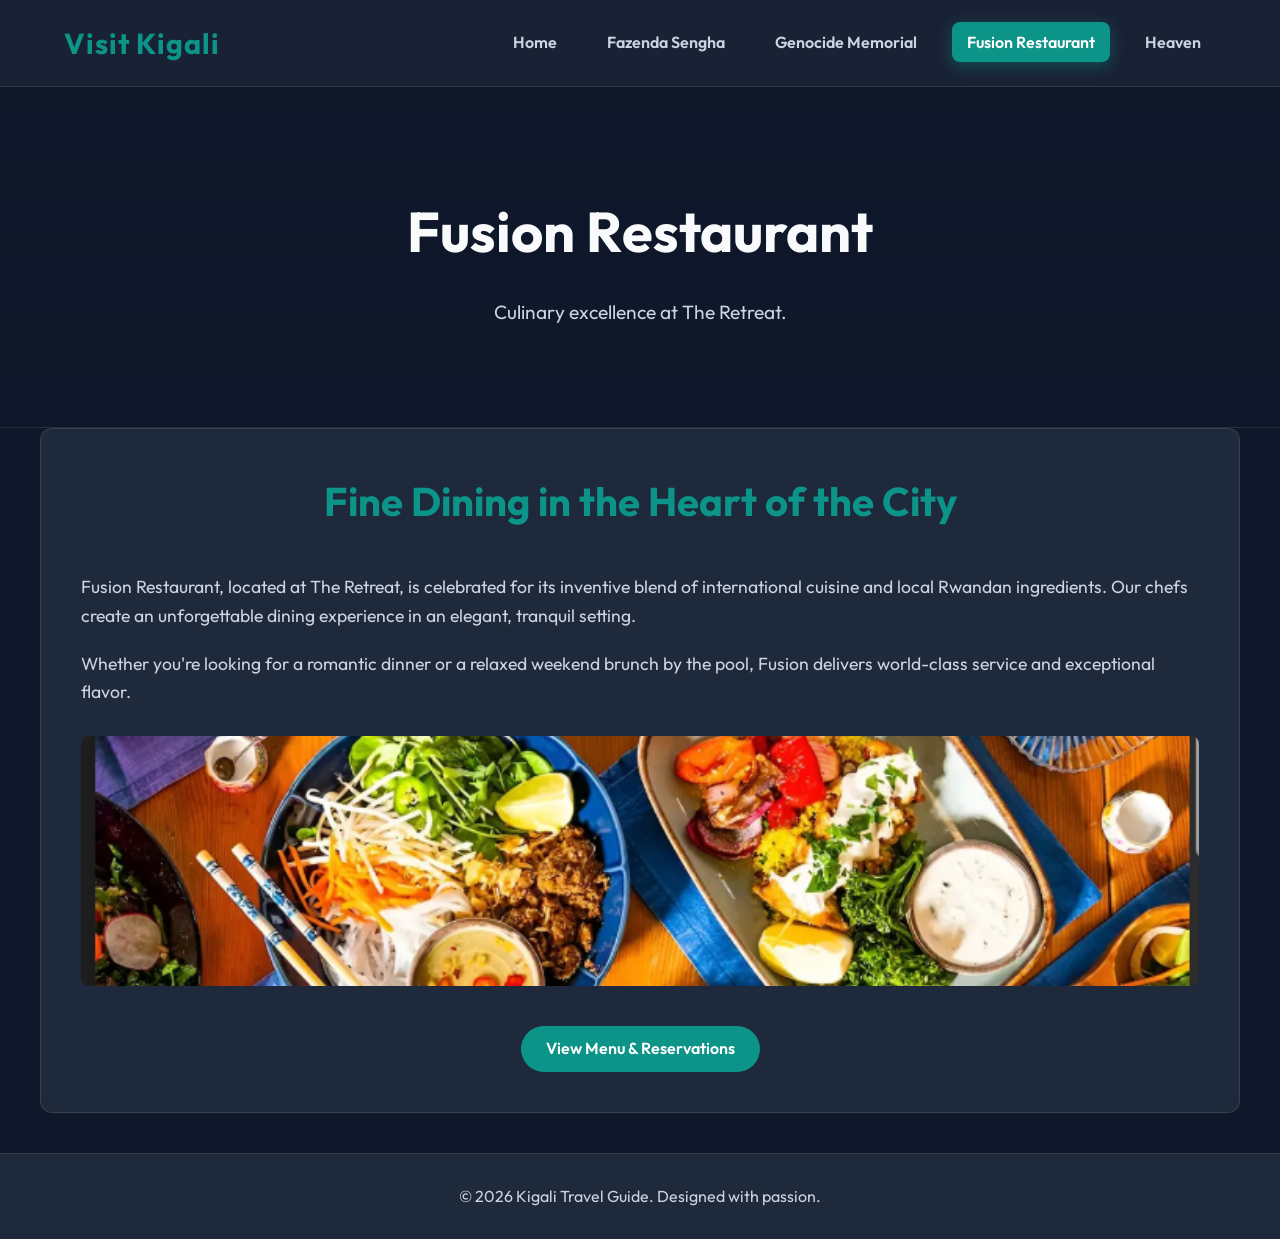
<file: fusion.html>
<!doctype html>
<html lang="en">
  <head>
    <meta charset="UTF-8" />
    <meta name="viewport" content="width=device-width, initial-scale=1.0" />
    <title>Fusion Restaurant - Kigali</title>
    <link rel="stylesheet" href="css/home.css" />
  </head>
  <body>
    <!-- Navigation -->
    <nav class="navbar">
      <div class="logo">Visit Kigali</div>
      <input type="checkbox" id="mobile-menu" class="menu-checkbox" />
      <label for="mobile-menu" class="menu-toggle">
        <span class="bar"></span>
        <span class="bar"></span>
        <span class="bar"></span>
      </label>
      <ul class="nav-links">
        <li><a href="index.html">Home</a></li>
        <li><a href="fazenda.html">Fazenda Sengha</a></li>
        <li><a href="memorial.html">Genocide Memorial</a></li>
        <li><a href="fusion.html" class="active">Fusion Restaurant</a></li>
        <li><a href="heaven.html">Heaven</a></li>
      </ul>
    </nav>

    <header class="hero" style="background-image: linear-gradient(rgba(15, 23, 42, 0.8), rgba(15, 23, 42, 0.9)), url('https://images.unsplash.com/photo-1555396273-367ea4eb4db5?auto=format&fit=crop&w=1920&q=80');">
      <h1>Fusion Restaurant</h1>
      <p>Culinary excellence at The Retreat.</p>
    </header>

    <main class="container">
      <section class="content-area">
        <h2 class="section-title">Fine Dining in the Heart of the City</h2>
        <p>Fusion Restaurant, located at The Retreat, is celebrated for its inventive blend of international cuisine and local Rwandan ingredients. Our chefs create an unforgettable dining experience in an elegant, tranquil setting.</p>
        
        <p>Whether you're looking for a romantic dinner or a relaxed weekend brunch by the pool, Fusion delivers world-class service and exceptional flavor.</p>

        <div class="gallery-grid" style="grid-template-columns: 1fr;">
          <!-- Image 9 -->
          <img src="fusion dish.png" alt="Fusion Dish" />
        </div>

        <!-- External Link -->
        <div style="text-align: center; margin-top: 40px;">
          <a href="https://theretreatkigali.com/dining/fusion-restaurant/" target="_blank" class="btn">View Menu & Reservations</a>
        </div>
      </section>
    </main>

    <footer>
      <p>&copy; 2026 Kigali Travel Guide. Designed with passion.</p>
    </footer>
  </body>
</html>
</file>
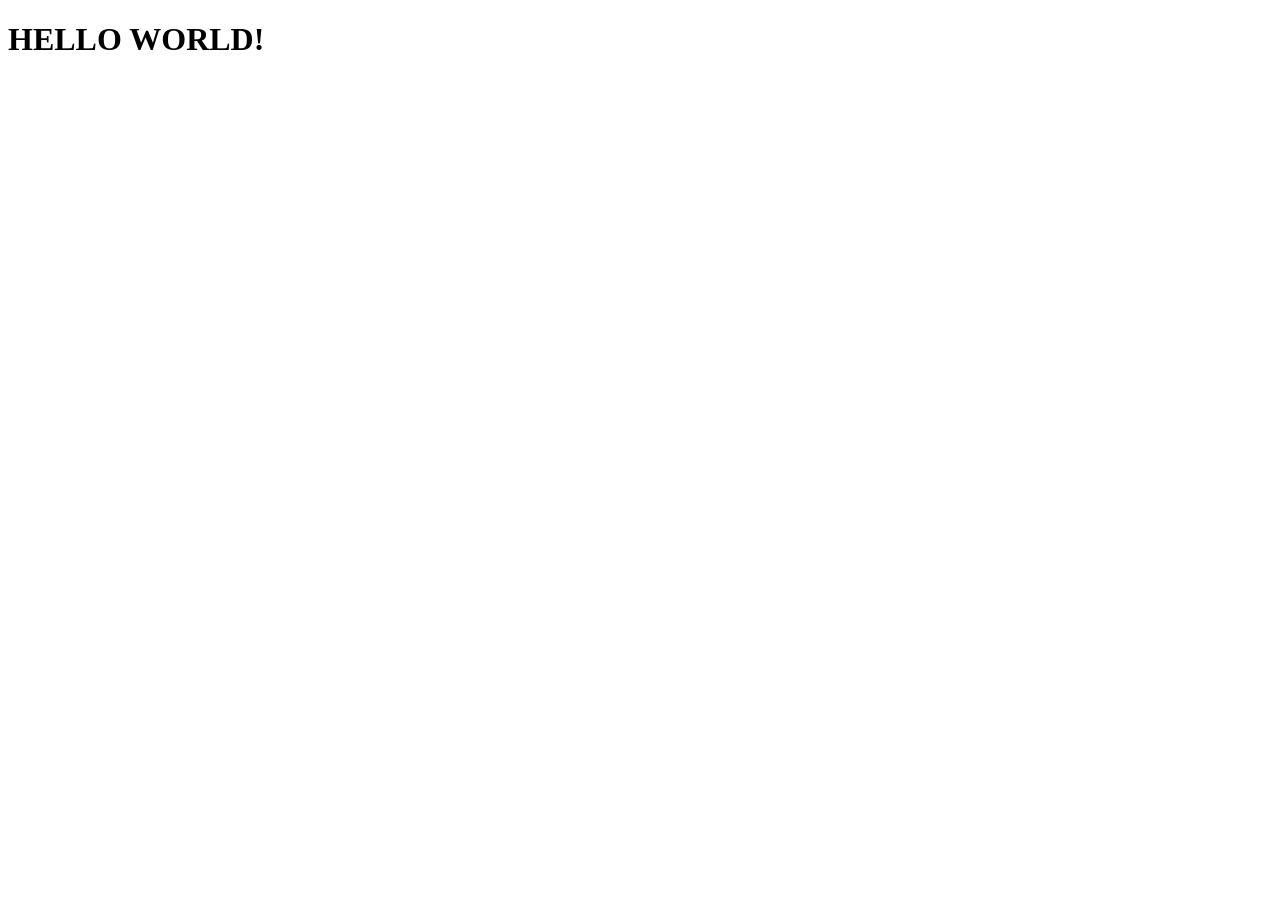
<file: mee.html>
<!DOCTYPE html>
<html lang="en">
<head>
    <meta charset="UTF-8">
    <meta name="viewport" content="width=device-width, initial-scale=1.0">
    <title>Document</title>
</head>
<body>
   <h1>HELLO WORLD!</h1> 
</body>
</html>
</file>
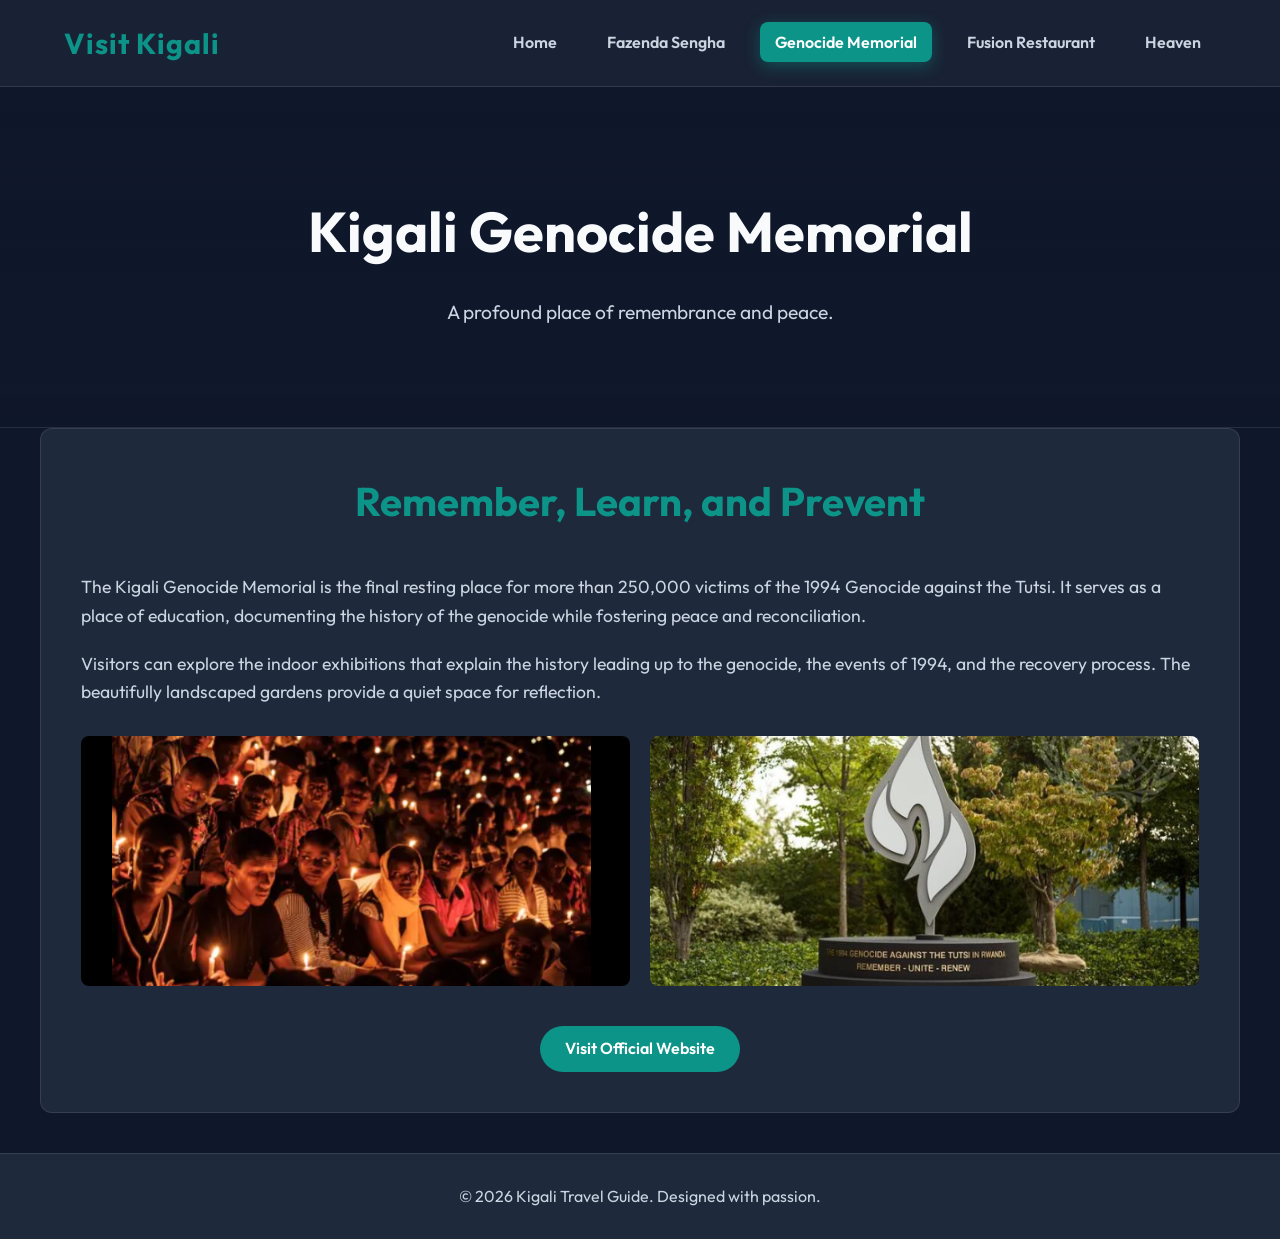
<file: memorial.html>
<!doctype html>
<html lang="en">
  <head>
    <meta charset="UTF-8" />
    <meta name="viewport" content="width=device-width, initial-scale=1.0" />
    <title>Kigali Genocide Memorial</title>
    <link rel="stylesheet" href="css/home.css" />
  </head>
  <body>
    <!-- Navigation -->
    <nav class="navbar">
      <div class="logo">Visit Kigali</div>
      <input type="checkbox" id="mobile-menu" class="menu-checkbox" />
      <label for="mobile-menu" class="menu-toggle">
        <span class="bar"></span>
        <span class="bar"></span>
        <span class="bar"></span>
      </label>
      <ul class="nav-links">
        <li><a href="index.html">Home</a></li>
        <li><a href="fazenda.html">Fazenda Sengha</a></li>
        <li><a href="memorial.html" class="active">Genocide Memorial</a></li>
        <li><a href="fusion.html">Fusion Restaurant</a></li>
        <li><a href="heaven.html">Heaven</a></li>
      </ul>
    </nav>

    <header class="hero" style="background-image: linear-gradient(rgba(15, 23, 42, 0.8), rgba(15, 23, 42, 0.9)), url('https://images.unsplash.com/photo-1547471080-7fc2caa62646?auto=format&fit=crop&w=1920&q=80');">
      <h1>Kigali Genocide Memorial</h1>
      <p>A profound place of remembrance and peace.</p>
    </header>

    <main class="container">
      <section class="content-area">
        <h2 class="section-title">Remember, Learn, and Prevent</h2>
        <p>The Kigali Genocide Memorial is the final resting place for more than 250,000 victims of the 1994 Genocide against the Tutsi. It serves as a place of education, documenting the history of the genocide while fostering peace and reconciliation.</p>
        
        <p>Visitors can explore the indoor exhibitions that explain the history leading up to the genocide, the events of 1994, and the recovery process. The beautifully landscaped gardens provide a quiet space for reflection.</p>

        <div class="gallery-grid">
          <!-- Image 7 -->
          <img src="remembering.png" alt="Remembering" />
          <!-- Image 8 -->
          <img src="flame.png" alt="Flame of Remembrance" />
        </div>

        <!-- External Link -->
        <div style="text-align: center; margin-top: 40px;">
          <a href="https://kgm.rw/" target="_blank" class="btn">Visit Official Website</a>
        </div>
      </section>
    </main>

    <footer>
      <p>&copy; 2026 Kigali Travel Guide. Designed with passion.</p>
    </footer>
  </body>
</html>
</file>
<file: css/home.css>
@import url('https://fonts.googleapis.com/css2?family=Outfit:wght@300;400;600;700&display=swap');

:root {
    --primary-color: #0d9488;
    /* Teal */
    --primary-hover: #0f766e;
    --bg-color: #0f172a;
    /* Deep Slate */
    --card-bg: #1e293b;
    --text-main: #f8fafc;
    --text-muted: #cbd5e1;
    --glass-bg: rgba(30, 41, 59, 0.7);
    --border-color: rgba(255, 255, 255, 0.1);
    --transition-speed: 0.3s;
}

* {
    margin: 0;
    padding: 0;
    box-sizing: border-box;
}

body {
    font-family: 'Outfit', sans-serif;
    background-color: var(--bg-color);
    color: var(--text-main);
    line-height: 1.6;
}

/* Navigation */
.navbar {
    display: flex;
    justify-content: space-between;
    align-items: center;
    background-color: var(--glass-bg);
    backdrop-filter: blur(10px);
    -webkit-backdrop-filter: blur(10px);
    padding: 20px 5%;
    position: sticky;
    top: 0;
    z-index: 1000;
    border-bottom: 1px solid var(--border-color);
}

.logo {
    font-size: 1.8rem;
    font-weight: 700;
    color: var(--primary-color);
    letter-spacing: 1px;
}

.nav-links {
    display: flex;
    list-style: none;
}

.nav-links li {
    margin-left: 20px;
}

.menu-checkbox {
    display: none;
}

.menu-toggle {
    display: none;
    flex-direction: column;
    cursor: pointer;
}

.menu-toggle .bar {
    width: 25px;
    height: 3px;
    background-color: var(--text-main);
    margin: 4px 0;
    transition: 0.4s;
    border-radius: 2px;
}

.nav-links a {
    color: var(--text-muted);
    text-decoration: none;
    padding: 10px 15px;
    border-radius: 8px;
    transition: all var(--transition-speed) ease;
    font-weight: 600;
}

.nav-links a:hover,
.nav-links a.active {
    background-color: var(--primary-color);
    color: #fff;
    box-shadow: 0 4px 15px rgba(13, 148, 136, 0.4);
}

/* Hero Section */
.hero {
    text-align: center;
    padding: 100px 5%;
    background: linear-gradient(rgba(15, 23, 42, 0.8), rgba(15, 23, 42, 0.9)),
        url('../kigali.png') center/cover;
    border-bottom: 1px solid var(--border-color);
}

.hero h1 {
    font-size: 3.5rem;
    margin-bottom: 20px;
    animation: fadeInDown 1s ease;
}

.hero p {
    font-size: 1.2rem;
    color: var(--text-muted);
    max-width: 600px;
    margin: 0 auto;
    animation: fadeInUp 1s ease;
}

/* Common Section Styles */
section {
    padding: 80px 5%;
}

.section-title {
    text-align: center;
    font-size: 2.5rem;
    margin-bottom: 40px;
    color: var(--primary-color);
}

/* Layout for Main Container */
.container {
    max-width: 1200px;
    margin: 0 auto;
}

/* Grid Layout for Places */
.places-grid {
    display: grid;
    grid-template-columns: repeat(auto-fit, minmax(280px, 1fr));
    gap: 30px;
    padding: 60px 5%;
}

.card {
    background-color: var(--card-bg);
    border: 1px solid var(--border-color);
    border-radius: 12px;
    overflow: hidden;
    text-align: center;
    padding-bottom: 25px;
    transition: transform var(--transition-speed) ease, box-shadow var(--transition-speed) ease;
}

.card:hover {
    transform: translateY(-10px);
    box-shadow: 0 10px 30px rgba(0, 0, 0, 0.5);
    border-color: var(--primary-color);
}

.card img {
    width: 100%;
    height: 250px;
    object-fit: cover;
    border-bottom: 3px solid var(--primary-color);
    transition: transform 0.5s ease;
}

.card:hover img {
    transform: scale(1.05);
}

.card h3 {
    margin: 20px 0 10px;
    font-size: 1.5rem;
}

.card p {
    color: var(--text-muted);
    padding: 0 20px;
    margin-bottom: 20px;
    font-size: 0.95rem;
}

.btn {
    display: inline-block;
    background-color: var(--primary-color);
    color: #fff;
    padding: 10px 25px;
    border-radius: 30px;
    text-decoration: none;
    font-weight: 600;
    transition: all var(--transition-speed);
}

.btn:hover {
    background-color: var(--primary-hover);
    box-shadow: 0 4px 15px rgba(13, 148, 136, 0.4);
}

/* Typography elements */
.content-area {
    background-color: var(--card-bg);
    padding: 40px;
    border-radius: 12px;
    border: 1px solid var(--border-color);
    margin-bottom: 40px;
}

.content-area p {
    margin-bottom: 20px;
    font-size: 1.1rem;
    color: var(--text-muted);
}

/* Lists */
.styled-list {
    margin: 20px 0;
    padding-left: 20px;
}

.styled-list li {
    margin-bottom: 10px;
    font-size: 1.1rem;
    color: var(--text-muted);
}

.styled-list.ordered li::marker {
    color: var(--primary-color);
    font-weight: bold;
}

/* Tables */
table {
    width: 100%;
    border-collapse: collapse;
    margin-top: 20px;
    background-color: var(--card-bg);
    border-radius: 12px;
    display: block;
    overflow-x: auto;
    white-space: nowrap;
}

th,
td {
    padding: 15px 20px;
    text-align: left;
    border-bottom: 1px solid var(--border-color);
}

th {
    background-color: var(--primary-color);
    color: white;
    font-weight: 600;
}

tr:hover td {
    background-color: rgba(255, 255, 255, 0.05);
}

/* Media Containers */
.media-container {
    display: flex;
    flex-direction: column;
    align-items: center;
    gap: 30px;
    margin-top: 40px;
}

.video-wrapper video {
    width: 100%;
    max-width: 800px;
    border-radius: 12px;
    border: 2px solid var(--border-color);
    box-shadow: 0 10px 30px rgba(0, 0, 0, 0.3);
}

audio {
    width: 100%;
    max-width: 400px;
    border-radius: 30px;
}

/* Maps */
.map-container iframe {
    width: 100%;
    height: 400px;
    border-radius: 12px;
    border: 1px solid var(--border-color);
}

/* Gallery Grid */
.gallery-grid {
    display: grid;
    grid-template-columns: repeat(auto-fit, minmax(250px, 1fr));
    gap: 20px;
    margin-top: 30px;
}

.gallery-grid img {
    width: 100%;
    height: 250px;
    object-fit: cover;
    border-radius: 8px;
    transition: transform 0.3s ease;
}

.gallery-grid img:hover {
    transform: scale(1.03);
}

/* Forms */
.form-section form {
    background-color: var(--card-bg);
    padding: 40px;
    border-radius: 12px;
    max-width: 500px;
    margin: 0 auto;
    border: 1px solid var(--border-color);
}

.form-section label {
    display: block;
    margin-bottom: 8px;
    color: var(--text-muted);
}

.form-section input {
    width: 100%;
    padding: 12px;
    margin-bottom: 20px;
    border: 1px solid var(--border-color);
    border-radius: 6px;
    background-color: var(--bg-color);
    color: white;
}

.form-section button {
    width: 100%;
    padding: 12px;
    background-color: var(--primary-color);
    color: white;
    border: none;
    border-radius: 6px;
    font-size: 1rem;
    font-weight: 600;
    cursor: pointer;
    transition: background var(--transition-speed);
}

.form-section button:hover {
    background-color: var(--primary-hover);
}

/* Footer */
footer {
    text-align: center;
    padding: 30px;
    background-color: var(--card-bg);
    color: var(--text-muted);
    border-top: 1px solid var(--border-color);
}

/* Animations */
@keyframes fadeInDown {
    from {
        opacity: 0;
        transform: translateY(-20px);
    }

    to {
        opacity: 1;
        transform: translateY(0);
    }
}

@keyframes fadeInUp {
    from {
        opacity: 0;
        transform: translateY(20px);
    }

    to {
        opacity: 1;
        transform: translateY(0);
    }
}

/* Responsive */
@media (max-width: 768px) {
    .navbar {
        flex-direction: row;
        justify-content: space-between;
        padding: 15px 5%;
    }

    .menu-toggle {
        display: flex;
    }

    .nav-links {
        position: absolute;
        top: 100%;
        left: -100%;
        flex-direction: column;
        background-color: var(--card-bg);
        width: 100%;
        text-align: center;
        transition: 0.4s ease-in-out;
        padding: 20px 0;
        box-shadow: 0 10px 10px rgba(0, 0, 0, 0.5);
    }

    .menu-checkbox:checked~.nav-links {
        left: 0;
    }

    .nav-links li {
        margin: 15px 0;
        margin-left: 0;
    }

    .menu-checkbox:checked+.menu-toggle .bar:nth-child(1) {
        transform: translateY(11px) rotate(45deg);
    }

    .menu-checkbox:checked+.menu-toggle .bar:nth-child(2) {
        opacity: 0;
    }

    .menu-checkbox:checked+.menu-toggle .bar:nth-child(3) {
        transform: translateY(-11px) rotate(-45deg);
    }

    .hero h1 {
        font-size: 2.2rem;
    }
}
</file>
